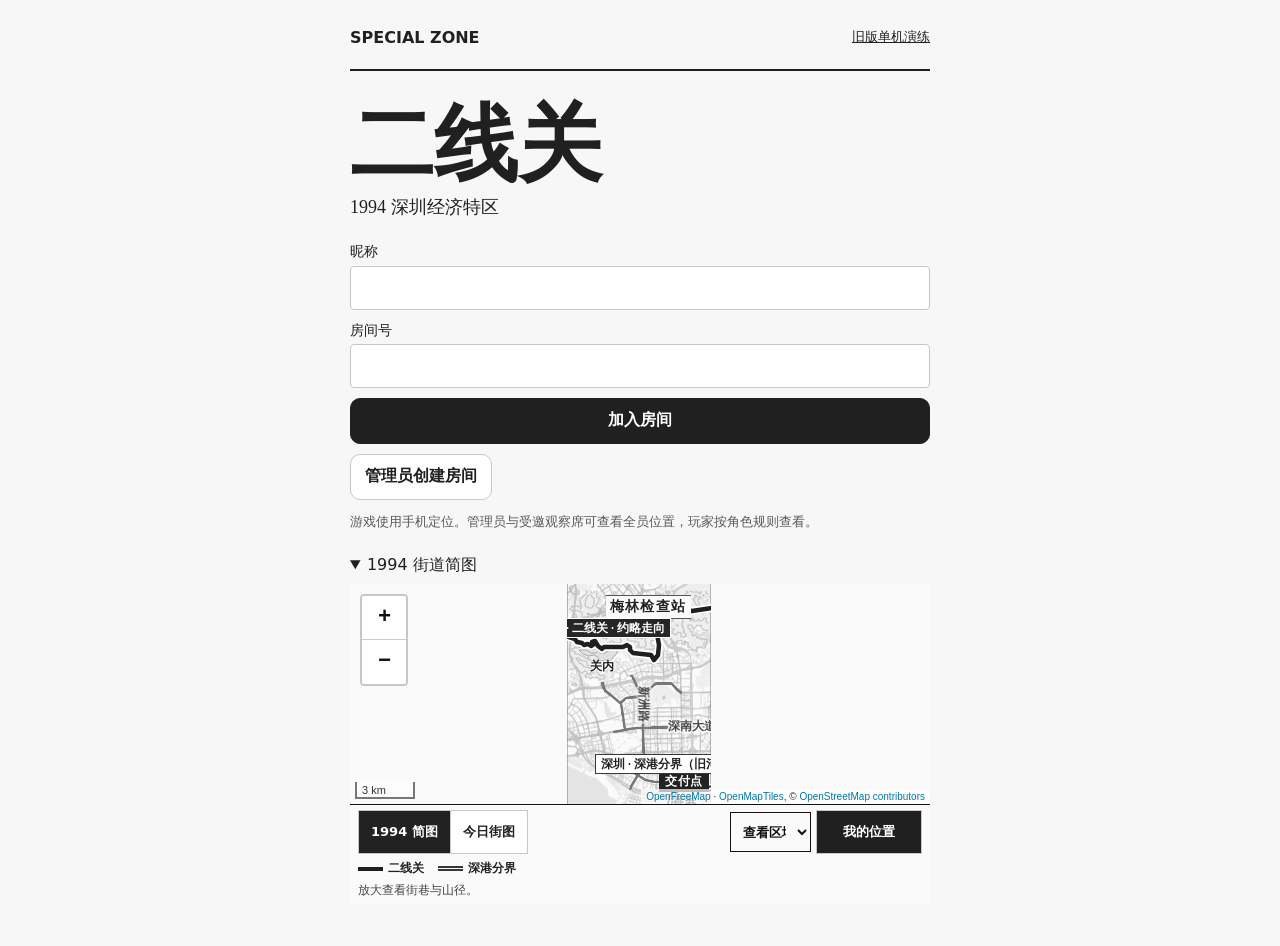
<file: index.html>
<!doctype html><html lang="zh-CN"><head><meta charset="utf-8"><meta name="viewport" content="width=device-width,initial-scale=1,viewport-fit=cover"><meta name="theme-color" content="#f7f7f7"><title>二线关 · SPECIAL ZONE</title><link rel="stylesheet" href="./room.css?v=3"><script defer src="./room-client.js?v=7"></script><link rel="stylesheet" href="./controls.css?v=4"></head>
<body><main id="entry"><header><b>SPECIAL ZONE</b><a href="./practice.html">旧版单机演练</a></header><h1>二线关</h1><p class="subtitle">1994 深圳经济特区</p><form id="join"><label>昵称<input name="name" maxlength="18" required autocomplete="nickname"></label><p id="invited" hidden></p><label id="codeField">房间号<input name="code" maxlength="8" required autocapitalize="characters" spellcheck="false"></label><button class="primary">加入房间</button><small id="join-error" role="status"></small></form><button id="create">管理员创建房间</button><p class="muted">游戏使用手机定位。管理员与受邀观察席可查看全员位置，玩家按角色规则查看。</p><details open><summary>1994 街道简图</summary><iframe title="地图预览" src="./geo.html?embed=1"></iframe></details></main>
<main id="game" hidden><header><div><div class="time-row"><strong id="clock">等待开局</strong><span id="time-label" hidden>剩余时间</span></div><small id="identity"></small></div><div><button id="refresh" aria-label="刷新位置与进度" title="刷新位置与进度"><svg aria-hidden="true" width="18" height="18" viewBox="0 0 24 24" fill="none" stroke="currentColor" stroke-width="1.7" stroke-linecap="round" stroke-linejoin="round"><path d="M20 7v5h-5 M19.5 11a7.5 7.5 0 1 0-1.6 6.2"/></svg></button><button id="menu">房间</button></div></header><iframe id="atlas" title="游戏地图" allow="geolocation"></iframe><section id="card"><div id="meta"></div><button id="fold" aria-expanded="true" aria-controls="sheet"><span id="goal"></span><span aria-hidden="true" id="chevron">⌄</span></button><div id="sheet"><div id="actions"></div><section id="staff"></section><p id="response" role="status"></p></div><small id="status" role="status"></small></section></main>
<dialog id="decision"><h2 id="dialog-title"></h2><p id="detail"></p><div id="decision-actions"></div><button id="back">返回地图</button></dialog><dialog id="settings"><h2>本局房间</h2><p id="roomCode"></p><button id="invite">复制玩家邀请链接</button><button id="observe" hidden>复制观察席邀请链接</button><details><summary>本局规则</summary><p>男孩先找工人商量路线。走铁丝网会受伤，入关后两人再次会合，工人可分次使用共 20 分钟庇护。受伤期间，即使开启庇护，黑点也可能短暂出现。</p><p>乘车入关由两人合付 50 元。司机守约期间黑点隐藏，承认载客则暴露。查验区外完成交付，正常通关抵港才算男孩获胜。</p></details><button id="leave">返回入口</button><button id="close">关闭</button></dialog><output id="notice" role="status"></output></body></html>
</file>
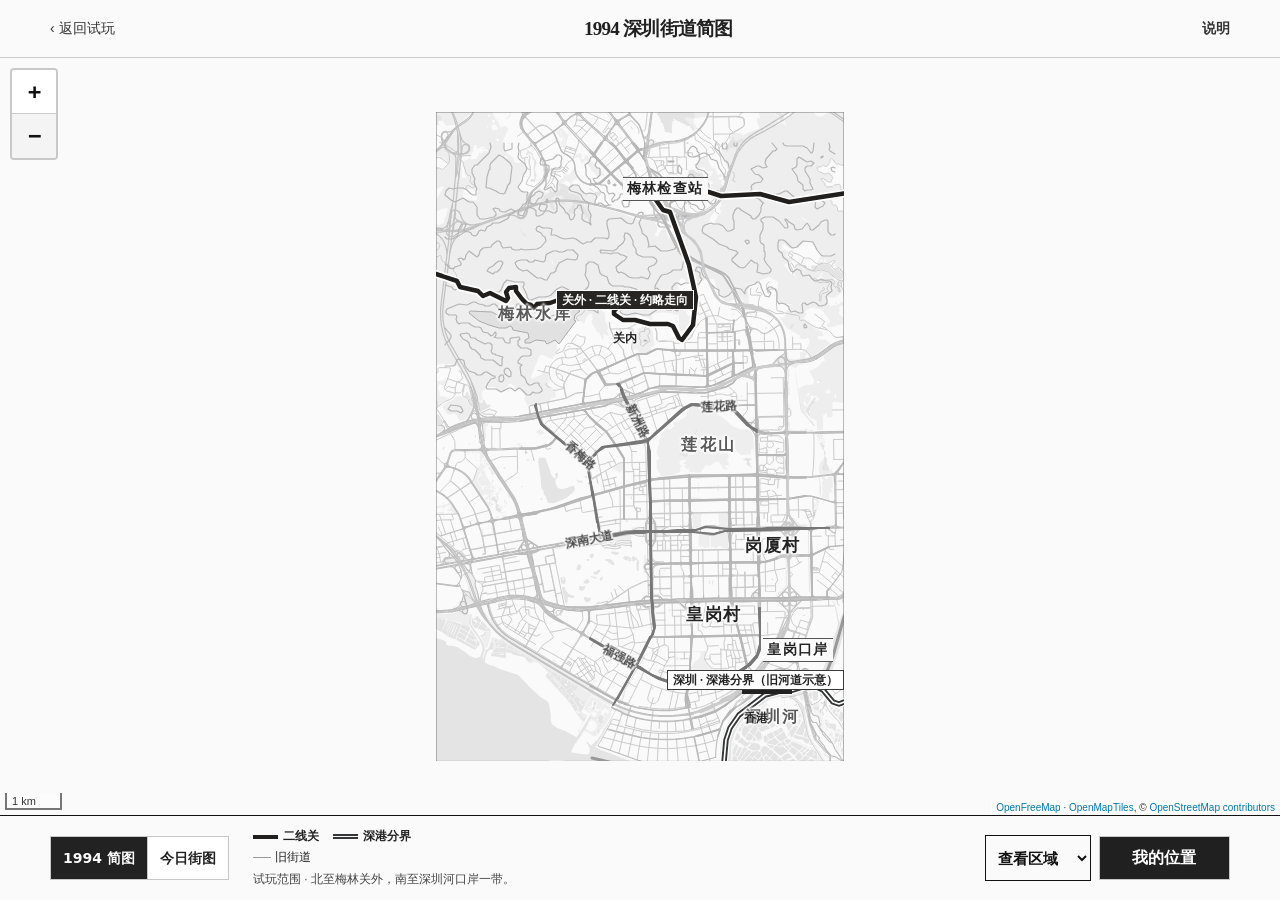
<file: geo.html>
<!doctype html>
<html lang="zh-CN">
<head>
<meta charset="utf-8"><meta name="viewport" content="width=device-width,initial-scale=1,viewport-fit=cover">
<meta name="theme-color" content="#fafafa"><meta name="referrer" content="strict-origin-when-cross-origin">
<title>1994 深圳街道简图 · SPECIAL ZONE</title>
<link rel="stylesheet" href="./vendor/leaflet/leaflet.css"><link rel="stylesheet" href="./style.css?v=3"><link rel="stylesheet" href="./geo.css?v=14">
<script defer src="./vendor/leaflet/leaflet.min.js"></script><script defer src="./walk-network.js?v=8"></script><script defer src="./landscape.js?v=11"></script><script defer src="./history.js?v=11"></script><script defer src="./relief.js?v=8"></script><script defer src="./walk.js?v=15"></script><script defer src="./live-map.js?v=3"></script><script defer src="./atlas-context.js?v=2"></script><script defer src="./geo.js?v=14"></script>
<link rel="stylesheet" href="./controls.css?v=2"></head><body class="geo">
<header><a href="./index.html">‹ 返回试玩</a><h1>1994 深圳街道简图</h1><button id="about" aria-label="查看地图说明">说明</button></header>
<main id="map" aria-label="深圳历史地名与现地步行地图"></main>
<section class="map-panel" aria-label="地图操作">
<div class="layer-switch" role="group" aria-label="底图"><button id="simple" aria-pressed="true">1994 简图</button><button id="street" aria-pressed="false">今日街图</button></div>
<div class="map-readout"><div class="boundary-key"><span><i class="second-swatch"></i>二线关</span><span><i class="port-swatch"></i>深港分界</span></div><div id="walk-key"><span><i class="road-line"></i>旧街道</span><span class="detail"><i class="walk-line"></i>现地步行</span></div><p id="state" role="status"></p></div>
<div class="actions"><label class="area-picker"><span class="sr-only">查看区域</span><select id="area"><option value="" hidden>查看区域</option><option value="port">皇岗村与交付点</option><option value="center">深南大道</option><option value="pass">梅林关</option><option value="reservoir">梅林水库</option><option value="all">试玩范围全览</option></select></label><button id="locate" class="primary">我的位置</button></div>
</section>
<dialog id="info"><h2>读图说明</h2>
<p>宋体大字标出村落、山水和口岸，街名沿路排印。点地名可以读到它在 1994 年的来历。旧街线沿现地道路概绘，二线关沿巡逻道遗迹绘制，缺失段按历史走向概绘。1994 简图在落马洲河套沿旧河道一侧示意深港分界，今日街图显示现行界线。示意线仅供读图。</p>
<p>梅林山地用浅色等高线表示坡势，等高距随放大由 100 米细化至 25 米。短虚线为现地山径。放大到街口，深色细线标出现地步行通道。浅灰建筑轮廓和支路用于今天的现场辨向；1994 年地名另行标注。点路段可查看数据中收录的今名。交付点位于今天的福田口岸查验区外。</p>
<details><summary>史料与地图数据</summary><ul>
<li><a href="https://www.szdag.gov.cn/dawh/tqssn/content/post_930259.html" target="_blank" rel="noopener">深圳市档案馆 · 深南大道沿革</a></li>
<li><a href="https://pnr.sz.gov.cn/attachment/1/1560/1560170/10537367.pdf" target="_blank" rel="noopener">深圳市标准地名词典 · 城市道路</a></li>
<li><a href="https://pnr.sz.gov.cn/attachment/1/1285/1285348/10537364.pdf" target="_blank" rel="noopener">深圳市地名志 · 皇岗村与梅林水库</a></li>
<li><a href="https://www.gov.cn/zhengce/pdfFile/1994_PDF.pdf" target="_blank" rel="noopener">国函〔1994〕23号 · 梅林检查站编制</a></li>
<li><a href="https://cgj.sz.gov.cn/xsmh/szlh/lhhd/content/post_2025773.html" target="_blank" rel="noopener">深圳市城管局 · 梅林二线巡逻道</a></li>
<li><a href="https://ka.sz.gov.cn/ztzl/hgkacj/index.html" target="_blank" rel="noopener">深圳市口岸办 · 皇岗口岸沿革</a></li>
<li><a href="https://www.tpb.gov.hk/en/uploads/TPB/general/S_LMCL_1_Appendix.pdf" target="_blank" rel="noopener">香港城市规划委员会 · 落马洲河套与旧河道</a></li>
<li><a href="./walk-data.txt">地形、现地道路与水系 · 数据来源</a></li></ul></details>
<button id="closeInfo">关闭</button></dialog></body></html>
</file>
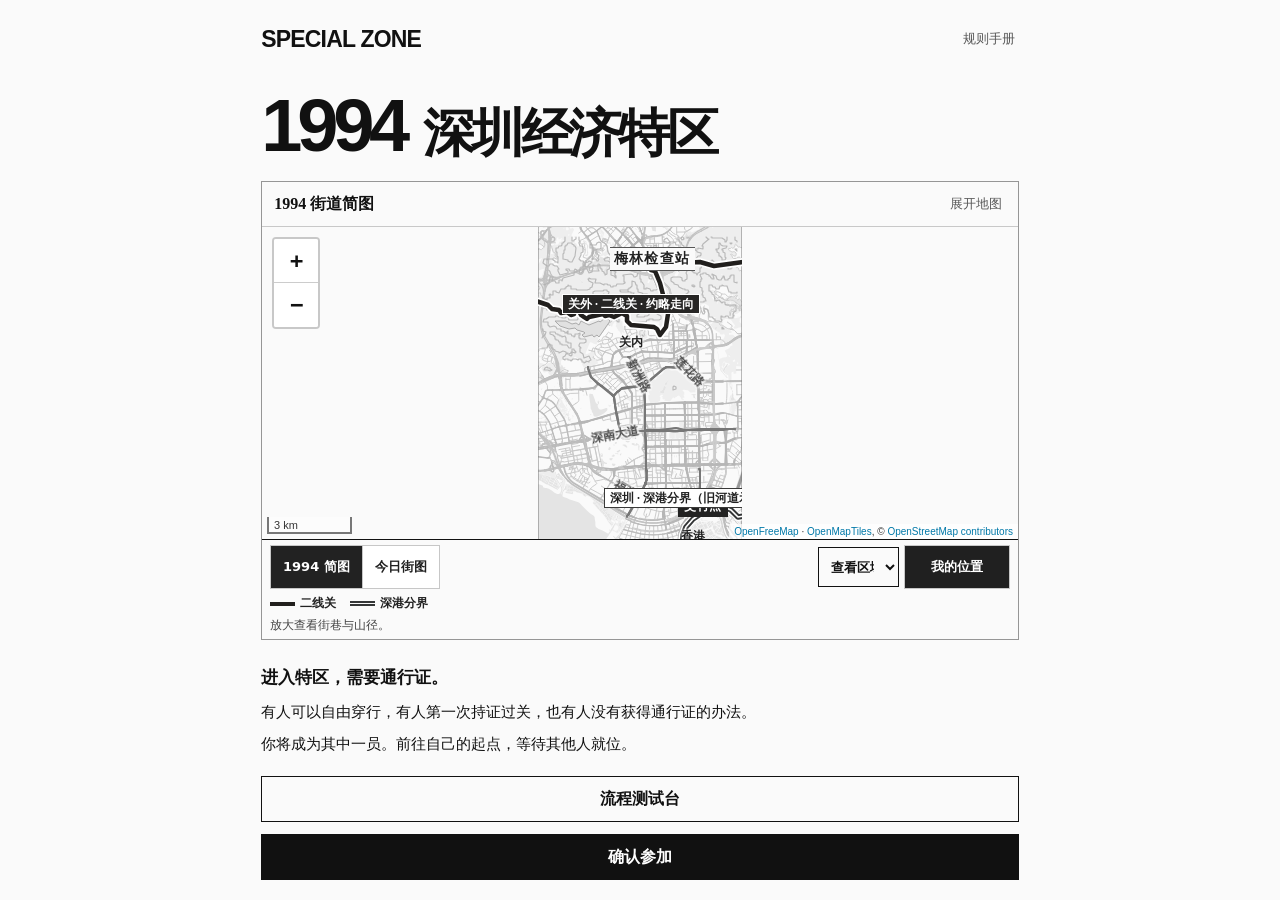
<file: practice.html>
<!doctype html>
<html lang="zh-CN">
<head>
<meta charset="utf-8">
<meta name="viewport" content="width=device-width,initial-scale=1,viewport-fit=cover">
<meta name="theme-color" content="#fafafa">
<title>二线关 · SPECIAL ZONE</title>
<link rel="stylesheet" href="./style.css?v=9">
<script defer src="./map.js?v=5"></script>
<script defer src="./field.js?v=10"></script>
<script defer src="./game.js?v=11"></script>
</head>
<body>
<main id="main"></main>
<dialog id="play-atlas" aria-label="1994 街道简图"></dialog>
<dialog id="modal" aria-labelledby="dialog-title">
<div id="modalBody"></div><button id="close">关闭</button>
</dialog>
</body></html>
</file>
<file: room.css>
*{box-sizing:border-box}body{margin:0;background:#f7f6f2;color:#201f1c;font:16px/1.45 system-ui,"PingFang SC",sans-serif}button,input,select{font:inherit;color:inherit}button,select,input{min-height:44px;border:1px solid #77746b;border-radius:4px;background:#fffefa;padding:8px 12px}button,summary{cursor:pointer}button.primary{background:#22211f;color:white;border-color:#22211f}button:disabled{opacity:.5}a{color:inherit}main[hidden],button[hidden]{display:none!important}#entry{max-width:620px;margin:auto;padding:16px 20px 36px}header{display:flex;align-items:center;justify-content:space-between;gap:12px}#entry header{border-bottom:2px solid;padding-bottom:10px}#entry h1{font:700 clamp(56px,12vw,84px)/1.1 serif;margin:28px 0 0}.subtitle{margin:4px 0 22px;font:18px serif}form{display:grid;gap:10px;margin-bottom:10px}label{display:grid;gap:4px;font-size:14px}.muted,small{color:#625f55;font-size:13px}details{margin-top:12px}summary{padding:8px 0}iframe{width:100%;border:0}#entry iframe{height:320px}#game{height:100vh;height:100dvh;display:grid;grid-template-rows:auto minmax(120px,1fr) auto}#game header{padding:8px 14px;padding-top:max(8px,env(safe-area-inset-top));border-bottom:1px solid}#clock{display:block;font:600 18px/1.1 ui-monospace,monospace}#atlas{height:100%}#card{padding:10px 14px max(10px,env(safe-area-inset-bottom));border-top:1px solid;max-height:44dvh;overflow:auto}h2{font:600 20px/1.35 serif;margin:4px 0 9px}#actions{display:flex;flex-wrap:wrap;gap:6px}#meta{font-size:13px;color:#6a4937}#status{display:block;margin-top:6px}#staff label{display:flex;align-items:center;justify-content:space-between;margin:5px 0}#staff p{margin:5px 0;font-size:14px}dialog{border:1px solid;padding:20px;border-radius:6px;max-width:90vw}dialog button{display:block;width:100%;margin-top:8px}dialog::backdrop{background:#0006}#notice:not(:empty){position:fixed;left:50%;bottom:12px;transform:translateX(-50%);max-width:94vw;width:max-content;background:#252421;color:#fff;padding:10px 16px;border-radius:5px;z-index:5}

[hidden],#sheet[hidden]{display:none!important}input{font-size:16px}header>div:last-child,#actions{display:flex;align-items:center;gap:8px}#entry header a{font-size:13px;padding:12px 0}#entry form input{width:100%;min-width:0}#invited{margin:0;color:#504d47}#game{background:#faf9f5}#game header{padding-block:6px;padding-top:max(6px,env(safe-area-inset-top))}#goal{font:600 19px/1.4 serif;text-align:left}#fold{width:100%;display:flex;justify-content:space-between;align-items:center;background:transparent;border:0;padding:3px 0;gap:10px}#card{padding-top:6px;max-height:46dvh}#status{font-size:12px}#response:empty,#join-error:empty,#meta:empty{display:none}#response,#join-error{margin:5px 0;color:#604128}#actions>button{flex:1 1 auto}dialog{width:min(400px,92vw);max-height:85dvh;overflow:auto}#detail{white-space:pre-line}.roster-line{display:block;width:100%;border:0;border-bottom:1px solid #ddd;border-radius:0;background:transparent;text-align:left;padding:8px 0}.role-dot{display:inline-block;width:10px;height:10px;border-radius:50%;background:var(--role);margin-right:6px}#staff summary{min-height:44px}#card details{margin-top:2px}#game:has(#sheet[hidden]) #card{max-height:24dvh}button:focus-visible,summary:focus-visible{outline:3px solid #285581;outline-offset:2px}@media(max-height:450px){#card{max-height:40dvh}#game header button{min-height:40px}#entry h1{margin-top:10px}}
#identity::before{content:"";width:9px;height:9px;display:inline-block;border-radius:50%;margin-right:6px;background:var(--role,#555)}

/* A continuous map surface with independently floating controls. */
#game{display:block;position:relative;isolation:isolate;overflow:hidden;background:#fafafa}
#atlas{position:absolute;inset:0;width:100%;height:100%;z-index:0}
#game header{position:absolute;inset:max(10px,env(safe-area-inset-top)) 12px auto;z-index:1;padding:0;border:0;pointer-events:none}
#game header>div,#card{background:rgba(255,254,251,.96);border:1px solid #d5d2c9;box-shadow:0 3px 14px #24211c19;backdrop-filter:blur(12px)}
#game header>div{pointer-events:auto;border-radius:16px;padding:5px 12px}
#game header>div:last-child{gap:0;padding:0 3px}
#game header button{background:transparent;border:0;min-height:46px}
#game header button+button{border-left:1px solid #e0ddd4;border-radius:0}
#card{position:absolute;z-index:1;bottom:max(10px,env(safe-area-inset-bottom));left:10px;right:10px;width:auto;max-width:550px;margin:auto;border-radius:18px;padding:8px 15px 10px;max-height:48dvh}
#card::before{content:"";display:block;width:30px;height:3px;background:#cbc7bd;border-radius:2px;margin:0 auto 3px}
#card #fold{min-height:42px}#status{margin:2px 0 0;color:#625f58}#meta{font-weight:600}
</file>
<file: controls.css>
:root {
  color-scheme: light;
  --ui-paper: #f7f7f7;
  --ui-surface: #fff;
  --ui-ink: #202020;
  --ui-muted: #585858;
  --ui-edge: #c7c7c7;
  --ui-float: rgba(255,255,255,.97);
  --ui-shadow: 0 3px 14px rgba(0,0,0,.09);
}
body { background: var(--ui-paper); color: var(--ui-ink); }
button {
  appearance: none;
  -webkit-appearance: none;
  display: inline-flex;
  align-items: center;
  justify-content: center;
  text-align: center;
  box-sizing: border-box;
  font-family: system-ui, "PingFang SC", "Microsoft YaHei", sans-serif;
  font-weight: 600;
  line-height: 1.3;
  letter-spacing: normal;
  padding-block: 9px;
  padding-inline: 14px;
}
button:active:not(:disabled) { filter: brightness(.94); }
button, input, select, dialog { color: var(--ui-ink); background-color: var(--ui-surface); border-color: var(--ui-edge); }
button.primary { background: var(--ui-ink); color: white; }
#game header > div, #card, .live-map .map-panel, .live-map .map-tools button {
  background: var(--ui-float);
  border-color: var(--ui-edge);
  box-shadow: var(--ui-shadow);
}
#game header button { min-width: 54px; padding-inline: 12px; }
#game header button + button, #card::before { border-color: var(--ui-edge); }
#card::before { background-color: var(--ui-edge); }
#meta, #response, #join-error, #status, #invited, small, .muted { color: var(--ui-muted); }
#actions { align-items: stretch; gap: 8px; }
#actions button, #create, #join button, dialog button, #assign { border-radius: 10px; min-height: 46px; }
#actions button { min-width: 0; }
#card #fold { justify-content: center; position: relative; padding-inline: 26px; min-height: 44px; }
#goal { text-align: center; }
#chevron { position: absolute; right: 4px; }
dialog { border-radius: 16px; }
dialog button { display: flex; }
.roster-line { justify-content: flex-start; }
.geo .map-tools button, .geo .layer-switch button, .geo .actions button {
  min-height: 44px; padding: 8px 12px; line-height: 1.3;
}
.geo .leaflet-control-zoom a {
  display: grid; place-items: center; width: 44px; height: 44px; line-height: 1;
}
.live-map .layer-switch button[aria-pressed="true"] { background: var(--ui-ink); color: white; }

/* Field HUD: compact readout, secondary tools, and a single location action. */
#game header { align-items: flex-start; }
#game header > div:first-child {
  display: grid; justify-items: start; gap: 2px; min-height: 44px;
  padding: 6px 11px; border-radius: 12px;
}
#identity { display: inline-flex; align-items: center; gap: 6px; color: #25282b; font: inherit; font-size: 14px; line-height: 18px; font-weight: 650; }
#identity::before { flex: none; width: 8px; height: 8px; margin: 0; }
.time-row { display: flex; align-items: baseline; gap: 6px; }
#clock { font-family: inherit; font-size: 16px; line-height: 1.2; font-weight: 650; color: #16191c; }
.time-row:has(#time-label:not([hidden])) #clock { font: 700 26px/1.12 ui-monospace, monospace; font-variant-numeric: tabular-nums; letter-spacing: -.05em; }
#time-label { font-size: 12px; color: #535961; }
#game header > div:last-child { border-radius: 12px; padding: 0; overflow: hidden; }
#game header button { min-width: 44px; min-height: 44px; font-size: 14px; }
#game header #refresh { width: 44px; padding: 0; }
#game header button:focus-visible { outline-offset: -4px; }
.live-map .map-tools { gap: 8px; align-items: center; }
.live-map .map-tools button {
  gap: 6px; padding: 0 12px; height: 44px; border-radius: 12px;
  font: 600 14px/1 system-ui,"PingFang SC",sans-serif;
  color: #23272c; background: #fff; border-color: #c6c9cb;
}
.live-map .map-tools #locate { color: #fff; background: #282e35; border-color: #282e35; }
.live-map .map-tools button[aria-expanded="true"] { background: #e8ebed; }
.live-map .leaflet-control-zoom a { position: relative; }
.live-map .leaflet-control-zoom a span { opacity: 0; }
.live-map .leaflet-control-zoom a::before, .live-map .leaflet-control-zoom-in::after {
  content: ""; position: absolute; top: 50%; left: 50%;
  width: 14px; height: 2px; background: currentColor; transform: translate(-50%,-50%);
}
.live-map .leaflet-control-zoom-in::after { width: 2px; height: 14px; }
/* Use one CJK font's metrics for the glyphs and their line boxes. */
#game header, #game button, .live-map .map-tools button {
  font-family: "PingFang SC","Noto Sans CJK SC","Microsoft YaHei",sans-serif;
}
</file>
<file: vendor/leaflet/leaflet.css>
.leaflet-pane,.leaflet-tile,.leaflet-marker-icon,.leaflet-marker-shadow,.leaflet-tile-container,.leaflet-pane>svg,.leaflet-pane>canvas,.leaflet-zoom-box,.leaflet-image-layer,.leaflet-layer{position:absolute;left:0;top:0}.leaflet-container{overflow:hidden}.leaflet-tile,.leaflet-marker-icon,.leaflet-marker-shadow{-webkit-user-select:none;-moz-user-select:none;user-select:none;-webkit-user-drag:none}.leaflet-tile::selection{background:transparent}.leaflet-safari .leaflet-tile{image-rendering:-webkit-optimize-contrast}.leaflet-safari .leaflet-tile-container{width:1600px;height:1600px;-webkit-transform-origin:0 0}.leaflet-marker-icon,.leaflet-marker-shadow{display:block}.leaflet-container .leaflet-overlay-pane svg,.leaflet-container .leaflet-marker-pane img,.leaflet-container .leaflet-shadow-pane img,.leaflet-container .leaflet-tile-pane img,.leaflet-container img.leaflet-image-layer,.leaflet-container .leaflet-tile{max-width:none !important;max-height:none !important}.leaflet-container.leaflet-touch-zoom{-ms-touch-action:pan-x pan-y;touch-action:pan-x pan-y}.leaflet-container.leaflet-touch-drag{-ms-touch-action:pinch-zoom;touch-action:none;touch-action:pinch-zoom}.leaflet-container.leaflet-touch-drag.leaflet-touch-zoom{-ms-touch-action:none;touch-action:none}.leaflet-container{-webkit-tap-highlight-color:transparent}.leaflet-container a{-webkit-tap-highlight-color:rgba(51,181,229,0.4)}.leaflet-tile{filter:inherit;visibility:hidden}.leaflet-tile-loaded{visibility:inherit}.leaflet-zoom-box{width:0;height:0;-moz-box-sizing:border-box;box-sizing:border-box;z-index:800}.leaflet-overlay-pane svg{-moz-user-select:none}.leaflet-pane{z-index:400}.leaflet-tile-pane{z-index:200}.leaflet-overlay-pane{z-index:400}.leaflet-shadow-pane{z-index:500}.leaflet-marker-pane{z-index:600}.leaflet-tooltip-pane{z-index:650}.leaflet-popup-pane{z-index:700}.leaflet-map-pane canvas{z-index:100}.leaflet-map-pane svg{z-index:200}.leaflet-vml-shape{width:1px;height:1px}.lvml{behavior:url(#default#VML);display:inline-block;position:absolute}.leaflet-control{position:relative;z-index:800;pointer-events:visiblePainted;pointer-events:auto}.leaflet-top,.leaflet-bottom{position:absolute;z-index:1000;pointer-events:none}.leaflet-top{top:0}.leaflet-right{right:0}.leaflet-bottom{bottom:0}.leaflet-left{left:0}.leaflet-control{float:left;clear:both}.leaflet-right .leaflet-control{float:right}.leaflet-top .leaflet-control{margin-top:10px}.leaflet-bottom .leaflet-control{margin-bottom:10px}.leaflet-left .leaflet-control{margin-left:10px}.leaflet-right .leaflet-control{margin-right:10px}.leaflet-fade-anim .leaflet-tile{will-change:opacity}.leaflet-fade-anim .leaflet-popup{opacity:0;-webkit-transition:opacity 0.2s linear;-moz-transition:opacity 0.2s linear;transition:opacity 0.2s linear}.leaflet-fade-anim .leaflet-map-pane .leaflet-popup{opacity:1}.leaflet-zoom-animated{-webkit-transform-origin:0 0;-ms-transform-origin:0 0;transform-origin:0 0}.leaflet-zoom-anim .leaflet-zoom-animated{will-change:transform}.leaflet-zoom-anim .leaflet-zoom-animated{-webkit-transition:-webkit-transform 0.25s cubic-bezier(0, 0, 0.25, 1);-moz-transition:-moz-transform 0.25s cubic-bezier(0, 0, 0.25, 1);transition:transform 0.25s cubic-bezier(0, 0, 0.25, 1)}.leaflet-zoom-anim .leaflet-tile,.leaflet-pan-anim .leaflet-tile{-webkit-transition:none;-moz-transition:none;transition:none}.leaflet-zoom-anim .leaflet-zoom-hide{visibility:hidden}.leaflet-interactive{cursor:pointer}.leaflet-grab{cursor:-webkit-grab;cursor:-moz-grab;cursor:grab}.leaflet-crosshair,.leaflet-crosshair .leaflet-interactive{cursor:crosshair}.leaflet-popup-pane,.leaflet-control{cursor:auto}.leaflet-dragging .leaflet-grab,.leaflet-dragging .leaflet-grab .leaflet-interactive,.leaflet-dragging .leaflet-marker-draggable{cursor:move;cursor:-webkit-grabbing;cursor:-moz-grabbing;cursor:grabbing}.leaflet-marker-icon,.leaflet-marker-shadow,.leaflet-image-layer,.leaflet-pane>svg path,.leaflet-tile-container{pointer-events:none}.leaflet-marker-icon.leaflet-interactive,.leaflet-image-layer.leaflet-interactive,.leaflet-pane>svg path.leaflet-interactive,svg.leaflet-image-layer.leaflet-interactive path{pointer-events:visiblePainted;pointer-events:auto}.leaflet-container{background:#ddd;outline:0}.leaflet-container a{color:#0078A8}.leaflet-container a.leaflet-active{outline:2px solid orange}.leaflet-zoom-box{border:2px dotted #38f;background:rgba(255,255,255,0.5)}.leaflet-container{font:12px/1.5 "Helvetica Neue", Arial, Helvetica, sans-serif}.leaflet-bar{box-shadow:0 1px 5px rgba(0,0,0,0.65);border-radius:4px}.leaflet-bar a,.leaflet-bar a:hover{background-color:#fff;border-bottom:1px solid #ccc;width:26px;height:26px;line-height:26px;display:block;text-align:center;text-decoration:none;color:black}.leaflet-bar a,.leaflet-control-layers-toggle{background-position:50% 50%;background-repeat:no-repeat;display:block}.leaflet-bar a:hover{background-color:#f4f4f4}.leaflet-bar a:first-child{border-top-left-radius:4px;border-top-right-radius:4px}.leaflet-bar a:last-child{border-bottom-left-radius:4px;border-bottom-right-radius:4px;border-bottom:none}.leaflet-bar a.leaflet-disabled{cursor:default;background-color:#f4f4f4;color:#bbb}.leaflet-touch .leaflet-bar a{width:30px;height:30px;line-height:30px}.leaflet-touch .leaflet-bar a:first-child{border-top-left-radius:2px;border-top-right-radius:2px}.leaflet-touch .leaflet-bar a:last-child{border-bottom-left-radius:2px;border-bottom-right-radius:2px}.leaflet-control-zoom-in,.leaflet-control-zoom-out{font:bold 18px 'Lucida Console', Monaco, monospace;text-indent:1px}.leaflet-touch .leaflet-control-zoom-in,.leaflet-touch .leaflet-control-zoom-out{font-size:22px}.leaflet-control-layers{box-shadow:0 1px 5px rgba(0,0,0,0.4);background:#fff;border-radius:5px}.leaflet-control-layers-toggle{background-image:url(images/layers.png);width:36px;height:36px}.leaflet-retina .leaflet-control-layers-toggle{background-image:url(images/layers-2x.png);background-size:26px 26px}.leaflet-touch .leaflet-control-layers-toggle{width:44px;height:44px}.leaflet-control-layers .leaflet-control-layers-list,.leaflet-control-layers-expanded .leaflet-control-layers-toggle{display:none}.leaflet-control-layers-expanded .leaflet-control-layers-list{display:block;position:relative}.leaflet-control-layers-expanded{padding:6px 10px 6px 6px;color:#333;background:#fff}.leaflet-control-layers-scrollbar{overflow-y:scroll;overflow-x:hidden;padding-right:5px}.leaflet-control-layers-selector{margin-top:2px;position:relative;top:1px}.leaflet-control-layers label{display:block}.leaflet-control-layers-separator{height:0;border-top:1px solid #ddd;margin:5px -10px 5px -6px}.leaflet-default-icon-path{background-image:url(images/marker-icon.png)}.leaflet-container .leaflet-control-attribution{background:#fff;background:rgba(255,255,255,0.7);margin:0}.leaflet-control-attribution,.leaflet-control-scale-line{padding:0 5px;color:#333}.leaflet-control-attribution a{text-decoration:none}.leaflet-control-attribution a:hover{text-decoration:underline}.leaflet-container .leaflet-control-attribution,.leaflet-container .leaflet-control-scale{font-size:11px}.leaflet-left .leaflet-control-scale{margin-left:5px}.leaflet-bottom .leaflet-control-scale{margin-bottom:5px}.leaflet-control-scale-line{border:2px solid #777;border-top:none;line-height:1.1;padding:2px 5px 1px;font-size:11px;white-space:nowrap;overflow:hidden;-moz-box-sizing:border-box;box-sizing:border-box;background:#fff;background:rgba(255,255,255,0.5)}.leaflet-control-scale-line:not(:first-child){border-top:2px solid #777;border-bottom:none;margin-top:-2px}.leaflet-control-scale-line:not(:first-child):not(:last-child){border-bottom:2px solid #777}.leaflet-touch .leaflet-control-attribution,.leaflet-touch .leaflet-control-layers,.leaflet-touch .leaflet-bar{box-shadow:none}.leaflet-touch .leaflet-control-layers,.leaflet-touch .leaflet-bar{border:2px solid rgba(0,0,0,0.2);background-clip:padding-box}.leaflet-popup{position:absolute;text-align:center;margin-bottom:20px}.leaflet-popup-content-wrapper{padding:1px;text-align:left;border-radius:12px}.leaflet-popup-content{margin:13px 19px;line-height:1.4}.leaflet-popup-content p{margin:18px 0}.leaflet-popup-tip-container{width:40px;height:20px;position:absolute;left:50%;margin-left:-20px;overflow:hidden;pointer-events:none}.leaflet-popup-tip{width:17px;height:17px;padding:1px;margin:-10px auto 0;-webkit-transform:rotate(45deg);-moz-transform:rotate(45deg);-ms-transform:rotate(45deg);transform:rotate(45deg)}.leaflet-popup-content-wrapper,.leaflet-popup-tip{background:white;color:#333;box-shadow:0 3px 14px rgba(0,0,0,0.4)}.leaflet-container a.leaflet-popup-close-button{position:absolute;top:0;right:0;padding:4px 4px 0 0;border:none;text-align:center;width:18px;height:14px;font:16px/14px Tahoma, Verdana, sans-serif;color:#c3c3c3;text-decoration:none;font-weight:bold;background:transparent}.leaflet-container a.leaflet-popup-close-button:hover{color:#999}.leaflet-popup-scrolled{overflow:auto;border-bottom:1px solid #ddd;border-top:1px solid #ddd}.leaflet-oldie .leaflet-popup-content-wrapper{-ms-zoom:1}.leaflet-oldie .leaflet-popup-tip{width:24px;margin:0 auto;-ms-filter:"progid:DXImageTransform.Microsoft.Matrix(M11=0.70710678, M12=0.70710678, M21=-0.70710678, M22=0.70710678)";filter:progid:DXImageTransform.Microsoft.Matrix(M11=0.70710678, M12=0.70710678, M21=-0.70710678, M22=0.70710678)}.leaflet-oldie .leaflet-popup-tip-container{margin-top:-1px}.leaflet-oldie .leaflet-control-zoom,.leaflet-oldie .leaflet-control-layers,.leaflet-oldie .leaflet-popup-content-wrapper,.leaflet-oldie .leaflet-popup-tip{border:1px solid #999}.leaflet-div-icon{background:#fff;border:1px solid #666}.leaflet-tooltip{position:absolute;padding:6px;background-color:#fff;border:1px solid #fff;border-radius:3px;color:#222;white-space:nowrap;-webkit-user-select:none;-moz-user-select:none;-ms-user-select:none;user-select:none;pointer-events:none;box-shadow:0 1px 3px rgba(0,0,0,0.4)}.leaflet-tooltip.leaflet-clickable{cursor:pointer;pointer-events:auto}.leaflet-tooltip-top:before,.leaflet-tooltip-bottom:before,.leaflet-tooltip-left:before,.leaflet-tooltip-right:before{position:absolute;pointer-events:none;border:6px solid transparent;background:transparent;content:""}.leaflet-tooltip-bottom{margin-top:6px}.leaflet-tooltip-top{margin-top:-6px}.leaflet-tooltip-bottom:before,.leaflet-tooltip-top:before{left:50%;margin-left:-6px}.leaflet-tooltip-top:before{bottom:0;margin-bottom:-12px;border-top-color:#fff}.leaflet-tooltip-bottom:before{top:0;margin-top:-12px;margin-left:-6px;border-bottom-color:#fff}.leaflet-tooltip-left{margin-left:-6px}.leaflet-tooltip-right{margin-left:6px}.leaflet-tooltip-left:before,.leaflet-tooltip-right:before{top:50%;margin-top:-6px}.leaflet-tooltip-left:before{right:0;margin-right:-12px;border-left-color:#fff}.leaflet-tooltip-right:before{left:0;margin-left:-12px;border-right-color:#fff}

/*# sourceMappingURL=leaflet.css.map */
</file>
<file: style.css>
:root{color-scheme:light;--paper:#fafafa;--ink:#111;--muted:#575757;--line:#c8c8c8;font-family:Arial,"PingFang SC","Noto Sans CJK SC","Microsoft YaHei",sans-serif;color:var(--ink);background:var(--paper)}
*{box-sizing:border-box}
body{margin:0}
button{font:inherit;color:inherit;background:var(--paper);border:1px solid var(--ink);border-radius:0;min-height:46px;padding:10px 16px;cursor:pointer;font-weight:650}
button:focus-visible,summary:focus-visible{outline:2px solid #111;outline-offset:3px}
button:hover{background:#ececec}
button:active{background:#ddd}
button:disabled{cursor:default;color:#727272;border-color:#c8c8c8;background:#f1f1f1}
button.primary{background:var(--ink);color:white}
button.primary:hover{background:#303030}
button.subtle{font-weight:500;background:transparent;color:var(--muted);border:0;padding:7px 4px;font-size:13px}
#main{width:100%}
.page{width:min(100%,1100px);margin:auto;min-height:100vh;min-height:100svh;padding:max(16px,env(safe-area-inset-top)) clamp(18px,4vw,58px) max(16px,env(safe-area-inset-bottom));display:flex;flex-direction:column}
.top,.hud,.tools,.sheet-head,.entry-actions,.ready-line{display:flex;align-items:center;justify-content:space-between;gap:12px}
.brand{font-size:clamp(17px,2vw,23px);font-weight:750;letter-spacing:-.035em}
h1,h2,h3,p{margin:0}
.entry{max-width:740px}
.entry h1{margin-top:clamp(34px,9vh,100px);font-size:clamp(36px,8.8vw,76px);line-height:1.14;letter-spacing:-.06em}
.entry h1 span{display:block;font:700 clamp(72px,15vw,125px)/1 Arial;letter-spacing:-.07em;margin-bottom:10px}
.intro-text{margin:auto 0;padding:36px 0;max-width:34em}
.intro-text p{font-size:clamp(16px,2.5vw,20px);line-height:1.7;margin-top:12px}.intro-text p:first-child{font-weight:650;font-size:clamp(20px,3vw,25px)}
.primary,.wide{width:100%}
.entry-actions{margin-top:auto;display:grid}
.stage{max-width:710px}
.stage h1{font-size:clamp(36px,6vw,64px);line-height:1.12;margin:34px 0 20px}
.stage .copy,.sheet p,dialog p{font-size:16px;line-height:1.65}
.stage .copy p+p{margin-top:12px}
.legend{padding:10px 0 20px;display:grid;gap:12px}
.legend div,.rolelist button{display:flex;align-items:center;gap:10px}
.dot{width:11px;height:11px;border-radius:50%;background:var(--dot);display:inline-block;flex:none}
.stage-actions{margin-top:auto;padding-top:24px;display:grid;gap:9px}
.stage-actions p,.hint{color:var(--muted);line-height:1.55;font-size:13px}
.play{max-width:1300px;height:100vh;height:100dvh;min-height:350px}
.hud{min-height:42px;align-items:baseline;font-size:clamp(19px,3vw,27px);font-weight:650;font-variant-numeric:tabular-nums}
.hud b{font-weight:650}
.tools{align-items:center;min-height:40px}.tools span{font-size:13px;color:var(--muted)}
.chartwrap{flex:1;display:flex;align-items:center;justify-content:center;min-height:80px;overflow:hidden}
.chart{display:block;width:100%;height:100%;max-height:650px;min-height:0}.chart text{font:15px Arial,"PingFang SC",sans-serif;fill:#353535;paint-order:stroke;stroke:var(--paper);stroke-width:4px;stroke-linejoin:round}.chart .task{fill:var(--paper);stroke:#151515;stroke-width:1.8}
.sheet{border-top:1.5px solid var(--ink);padding-top:14px;max-height:54%;overflow-y:auto}
.sheet h2{font-size:clamp(20px,3vw,32px);line-height:1.3;margin-bottom:5px}
.sheet .hint{font-size:13px}
.sheet .controls,.stage .controls{display:grid;gap:8px;margin-top:12px}
.sheet .controls:empty{display:none}.controls button{width:100%}
.sheet .compact{display:flex;gap:12px;align-items:center;justify-content:space-between}
.compact h2{font-size:clamp(16px,2.4vw,23px);margin:0}
.compact button{width:auto;min-width:88px}
.notes{font-size:14px;color:var(--muted);margin:7px 0 0;line-height:1.5}
.summary p{font-size:15px;line-height:1.6}
.stage .chartwrap{min-height:180px}.stage .chart{max-height:330px}
.ready-line{font-weight:700;font-size:18px;border-top:1px solid var(--ink);padding-top:13px}
dialog{width:min(90%,440px);max-height:82dvh;overflow:auto;border:1px solid #111;background:var(--paper);color:var(--ink);padding:20px}
dialog::backdrop{background:rgb(0 0 0 / 30%)}
dialog h2{font-size:26px;margin-bottom:16px}
dialog summary{padding:13px 0;cursor:pointer}
dialog details{border-top:1px solid var(--line)}
dialog details p{margin-bottom:12px}dialog #close{width:100%;margin-top:15px}
.rolelist{display:grid;gap:6px;margin:10px 0}.rolelist button small{margin-left:auto;color:var(--muted)}
.log{padding-left:22px;line-height:1.65}
.win-dot{animation:arrival 1.4s linear both}@keyframes arrival{0%{fill:#e22}20%{fill:#ec8112}40%{fill:#d0b900}58%{fill:#14822b}73%{fill:#1c72bc}87%{fill:#8e48af}100%{fill:#fff}}
@media(prefers-reduced-motion:reduce){.win-dot{animation:none;fill:#fff}}
@media(min-width:750px){.sheet{width:min(100%,680px);align-self:center}.play .chartwrap{width:min(100%,940px);align-self:center}.play{padding-block:26px}.stage-actions{padding-bottom:8px}}
@media(max-width:520px){.chart text{font-size:19px}.compact{flex-wrap:wrap}.compact button{margin-left:auto}}
.entry-actions{justify-content:stretch}
.map-entry{display:flex;align-items:center;justify-content:center;text-decoration:none;border:1px solid var(--ink);min-height:46px;color:var(--ink);font-weight:650}
.play-map-tools{display:flex;gap:15px;align-items:center}.play-map-tools a{font-size:13px;color:var(--ink);padding:12px 0}

.entry{max-width:860px}
.entry h1{display:flex;align-items:baseline;gap:.34em;flex-wrap:wrap;margin:clamp(14px,3vh,32px) 0 18px;font-size:clamp(27px,6vw,52px)}
.entry h1 span{font-size:clamp(42px,9vw,74px);margin:0}
.entry .intro-text{margin:0;padding:18px 0}.entry .intro-text p{font-size:15px;margin-top:6px}
.entry .intro-text p:first-child{font-size:17px}
.entry .entry-actions{margin-top:2px}
.home-atlas{height:clamp(320px,51svh,550px);width:100%;border:1px solid #969696;display:flex;flex-direction:column;background:var(--paper)}
.atlas-bar{display:flex;align-items:center;justify-content:space-between;flex:none;min-height:44px;padding:0 12px;border-bottom:1px solid var(--line)}
.atlas-bar h2{font:600 16px/1.3 'Songti SC','SimSun',serif;margin:0}.atlas-bar button{min-height:44px}
.atlas-frame{display:block;flex:1;width:100%;min-height:0;border:0}
body.atlas-open{overflow:hidden}
.home-atlas.expanded,#play-atlas[open]{position:fixed;inset:0;width:100%;max-width:none;height:100dvh;max-height:none;border:0;margin:0;padding:env(safe-area-inset-top) 0 env(safe-area-inset-bottom);background:var(--paper);z-index:100;display:flex;flex-direction:column}
.field-toolbar{display:flex;align-items:center;justify-content:space-between;gap:8px;padding:7px 0}.field-toolbar label{font-size:13px}.field-toolbar select,#scenario{font:inherit;background:#fafafa;color:#161616;padding:7px;border:1px solid #aaa;min-height:44px}.field-toolbar button{min-height:44px}.field-atlas{flex:none;height:clamp(300px,48svh,570px)}.play #field-read,.stage #field-read{font:12px/1.55 Arial,sans-serif;margin:6px 0}.entry-actions{flex-wrap:wrap}
</file>
<file: geo.css>
.geo{height:100vh;height:100dvh;display:grid;grid-template-rows:auto minmax(120px,1fr) auto;background:#fafafa}
.geo header,.map-panel{padding-inline:clamp(14px,4vw,50px);width:100%}
.geo header{display:flex;align-items:center;justify-content:space-between;gap:8px;border-bottom:1px solid #ccc;padding-top:env(safe-area-inset-top);min-height:58px}
.geo header a,.geo header button{font-size:14px;color:#333;text-decoration:none;padding:10px 0;min-height:44px;border:0;display:inline-flex;align-items:center;background:transparent}
.geo h1{font-size:19px;letter-spacing:-.04em}.geo #map{width:100%;height:100%;min-height:0;background:#fafafa;z-index:0;isolation:isolate}
.map-panel{display:grid;gap:8px;padding-block:12px max(12px,env(safe-area-inset-bottom));border-top:1px solid #111}
.map-panel p{font-size:14px;color:#444;line-height:1.5;min-height:1.5em}
.layer-switch,.actions{display:flex;gap:8px;align-items:center}.layer-switch{gap:0}.layer-switch button{font-size:14px;padding:6px 16px;min-height:44px}.layer-switch button+button{margin-left:-1px}.layer-switch button[aria-pressed=true]{background:#222;color:#fff}.actions button{flex:1}
.geo .place-label,.geo .landmark-name{background:transparent;border:0;box-shadow:none;padding:0;pointer-events:none;font:500 14px/1.2 Arial,sans-serif;color:#333;text-shadow:1px 1px white,-1px -1px white,1px -1px white,-1px 1px white;white-space:nowrap}
.geo .place-label{font-size:17px;font-weight:700;color:#535353}.geo .leaflet-tooltip:before{display:none}.geo .sq{background:#fafafa;border:2px solid #111;box-sizing:border-box}
.geo .leaflet-control-attribution{font-size:10px}.geo .leaflet-control-zoom a{width:40px;height:40px;line-height:40px;color:#111}
.geo .leaflet-tile-pane{filter:grayscale(1)}.geo .credits{font-size:13px}.geo dialog p{margin:10px 0}.geo dialog a{color:inherit}.geo dialog button{width:100%}
@media(min-width:780px){.map-panel{grid-template-columns:auto 1fr auto;align-items:center;gap:24px}.actions{min-width:245px}}
.walk-label{border:0;background:none;pointer-events:none}
.street-letters{position:absolute;left:0;top:0;display:block;white-space:nowrap;font:600 12px/1.1 "Songti SC","SimSun","Noto Serif CJK SC",serif;color:#494949;text-shadow:0 2px 1px #fafafa,0 -2px 1px #fafafa,2px 0 1px #fafafa,-2px 0 1px #fafafa;pointer-events:none}
.map-readout{display:grid;gap:4px}.map-readout p{font-size:12px}#walk-key{display:flex;align-items:center;gap:14px;font-size:12px}#walk-key[hidden]{display:none}#walk-key span{display:flex;align-items:center;gap:4px}
.walk-line,.road-line{display:inline-block;width:18px;border-top:2px solid #404040}.road-line{border-top:1px solid #999}.cross-symbol{width:8px;height:8px;border:1px solid #222;border-radius:50%}
.area-picker{flex:1;min-width:0}.area-picker select{width:100%;min-height:46px;background:#fafafa;color:#111;border:1px solid #111;font:600 15px Arial,sans-serif;padding-inline:8px;cursor:pointer}
.sr-only{position:absolute;width:1px;height:1px;overflow:hidden;clip-path:inset(50%)}

.geo h1,.atlas-name{font-family:"Songti SC","STSong","SimSun","Noto Serif CJK SC",serif}
.atlas-anchor{background:transparent;border:0;display:grid;place-items:center}
.atlas-name{display:inline-block;white-space:nowrap;color:#222;font-size:17px;font-weight:700;letter-spacing:.1em;line-height:1.4;text-shadow:0 2px 2px white,0 -2px 2px white,2px 0 2px white,-2px 0 2px white}
.atlas-name.land{font-size:16px;color:#595959;letter-spacing:.17em}
.atlas-name.port{font-size:14px;border-block:1px solid #555;padding:1px 4px;background:#fafafa}
.atlas-name.task{font:600 12px/1.4 Arial,sans-serif;letter-spacing:.08em;color:#fff;background:#222;padding:3px 6px;text-shadow:none}
.patrol-line{display:inline-block;width:18px;border-top:2px dashed #444}
#walk-key[data-detail="false"] .detail{display:none}
.map-note{font-size:13px;line-height:1.6}.map-note strong{display:block;margin-bottom:3px}
.geo dialog ul{padding-left:1.3em;font-size:14px;line-height:1.8}.geo dialog details{margin-bottom:14px}

.geo.embedded{height:100%;grid-template-rows:minmax(0,1fr) auto}
html:has(body.embedded){height:100%}
.embedded header{display:none}
.embedded .map-panel{padding:5px 8px;display:flex;flex-wrap:wrap;align-items:center;gap:6px;justify-content:space-between}
.embedded .map-panel .map-readout{order:3;width:100%}
.embedded .actions{min-width:0;gap:5px}.embedded .actions button,.embedded .area-picker select,.embedded .layer-switch button{min-height:40px;font-size:13px;padding:5px 8px}
.embedded .actions button{white-space:nowrap;width:auto}.embedded .area-picker select{max-width:109px}
@media(max-height:550px){.embedded #walk-key{display:none}.embedded .map-readout{font-size:12px}.embedded .map-readout p{min-height:0}}
.boundary-key{display:flex;align-items:center;gap:14px;font:600 12px/1.4 Arial,sans-serif;color:#222}.boundary-key span{display:inline-flex;align-items:center;gap:5px}
.boundary-key i{width:25px;display:inline-block}.second-swatch{border-top:4px solid #211f1d}.port-swatch{border-top:5px double #343637}
.leaflet-tooltip.border-caption{background:#272625;color:white;border:1px solid #fff;border-radius:0;padding:2px 5px;box-shadow:none;font:600 12px/1.2 'Songti SC','SimSun',serif;white-space:nowrap}
.leaflet-tooltip.border-caption.south{color:#222;background:#fff;border:1px solid #393938}
.leaflet-tooltip.border-side{background:transparent;border:0;box-shadow:none;padding:0;font:bold 12px/1.2 'Songti SC','SimSun',serif;color:#222;text-shadow:0 0 3px white,0 0 3px white}

.live-map.embedded{display:block;position:relative}.live-map #map{height:100%}.live-map .map-panel{display:none;position:absolute;right:12px;bottom:76px;width:min(310px,calc(100% - 24px));padding:12px;background:#fafafa;border:1px solid #777;z-index:3;max-height:65%;overflow:auto}.live-map .map-panel.shown{display:flex}.map-tools{position:absolute;right:12px;bottom:24px;display:flex;gap:8px;z-index:4}.map-tools button,.live-map .map-panel button{min-height:44px;padding:6px 12px;border:1px solid #777;background:#fafafa;color:#222}.crosshair{position:absolute;top:50%;left:50%;width:20px;height:20px;transform:translate(-50%,-50%);background:linear-gradient(#111,#111) center/2px 100% no-repeat,linear-gradient(#111,#111) center/100% 2px no-repeat;filter:drop-shadow(0 0 2px white);pointer-events:none;z-index:4}
.live-map .map-tools{right:12px;bottom:calc(var(--sheet-space,125px) + 30px)}
.live-map .map-tools button{border:1px solid #d2cfc7;border-radius:14px;background:#fffefa;box-shadow:0 2px 10px #211f1a12}
.live-map .map-panel{bottom:calc(var(--sheet-space,125px) + 80px);border-radius:14px}
.live-map .leaflet-top{top:calc(var(--top-space,65px) + 4px)}
.live-map .leaflet-bottom{bottom:calc(var(--sheet-space,125px) + 6px)}
.live-map .leaflet-control-zoom{border:1px solid #c9c6be;border-radius:12px;overflow:hidden}
.live-map .map-tools button{width:auto;white-space:nowrap;flex:none}
</file>
